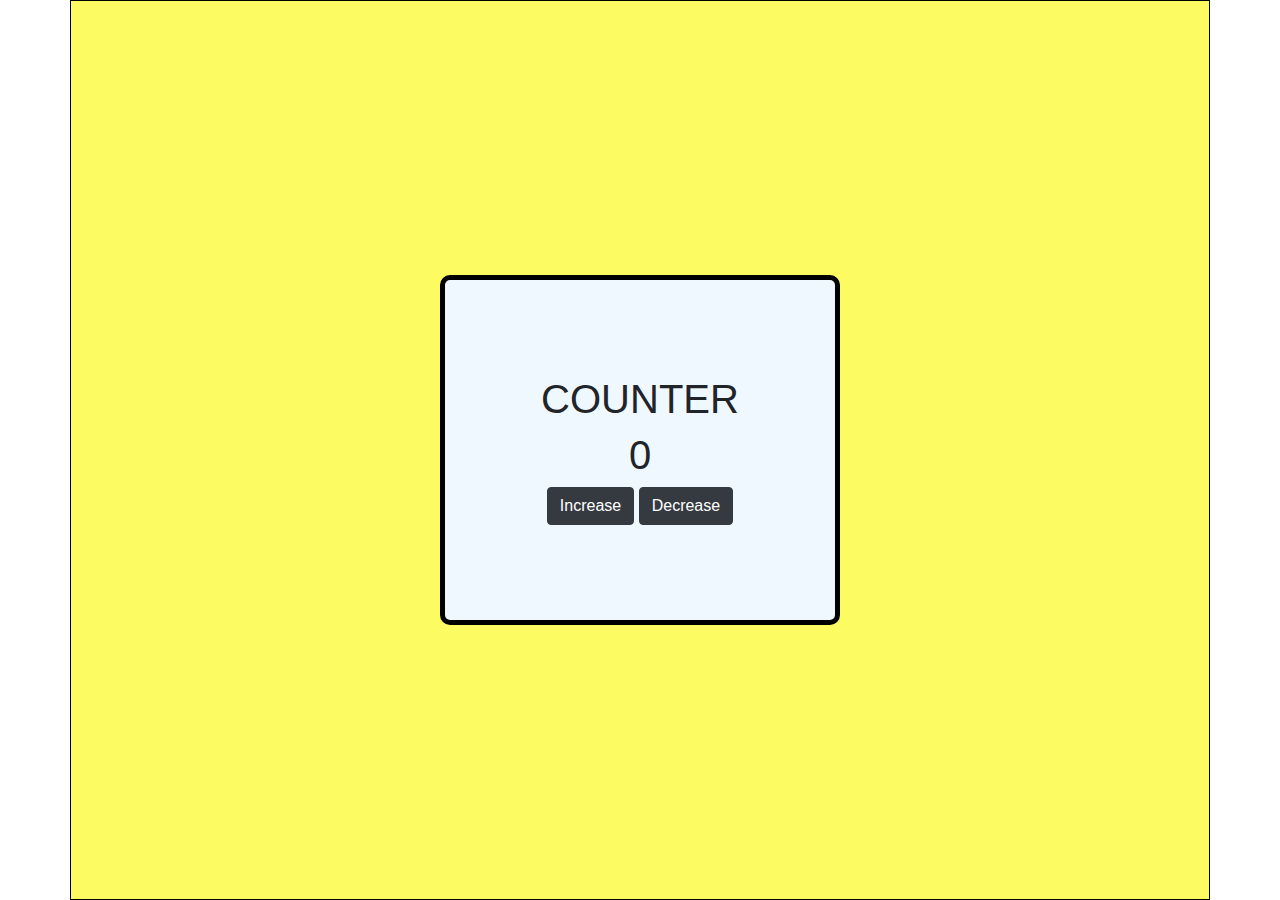
<file: Counter/index.html>
<!DOCTYPE html>
<html lang="en">

<head>
    <meta charset="UTF-8">
    <meta name="viewport" content="width=device-width, initial-scale=1.0">
    <title>Document</title>
    <link rel="stylesheet" href="style.css">
    <link rel="stylesheet" href="https://cdn.jsdelivr.net/npm/bootstrap@4.3.1/dist/css/bootstrap.min.css">
</head>

<body>
    <div class="container">
        <div class="counter">
            <h1>COUNTER</h1>
            <h1 id="count">0</h1>
            <div>
                <button type="button" onclick="changeCount(1)" class="btn btn-dark">Increase</button>
                <button type="button" onclick="changeCount(-1)" class="btn btn-dark">Decrease</button>
            </div>
        </div>

    </div>

    <script src="main.js"></script>
</body>

</html>
</file>
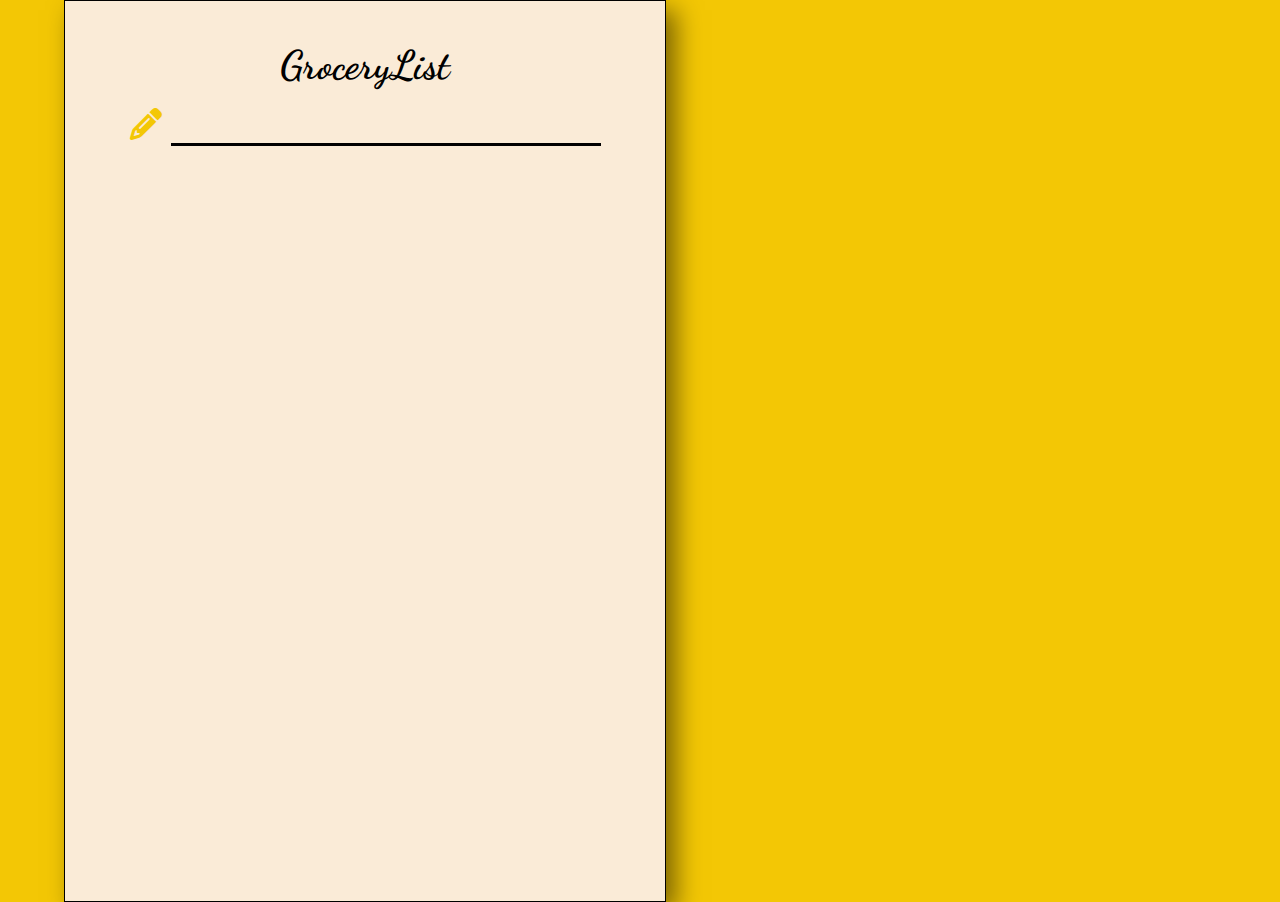
<file: groceryList/index.html>
<!DOCTYPE html>
<html lang="en">
<head>
    <meta charset="UTF-8">
    <meta name="viewport" content="width=device-width, initial-scale=1.0">
    <title>GroceryList</title>
    <link rel="stylesheet" href="style.css">
    <link rel="stylesheet" href="https://cdnjs.cloudflare.com/ajax/libs/font-awesome/6.4.0/css/all.min.css"/>
</head>
<body>
  <div class="container">
    <div class="groceries">
        <h1 style="text-align: center;">GroceryList</h1>
        <br>
        <div style="text-align: center;">
            <i id="pencil" class="fa-solid fa-pencil"></i>
             <input type="text" id="userInput">
             <br>
             <div id="allItems">
                
             </div>
        </div>
    </div>
  </div>
    
    <script src="main.js"></script>
</body>
</html>
</file>
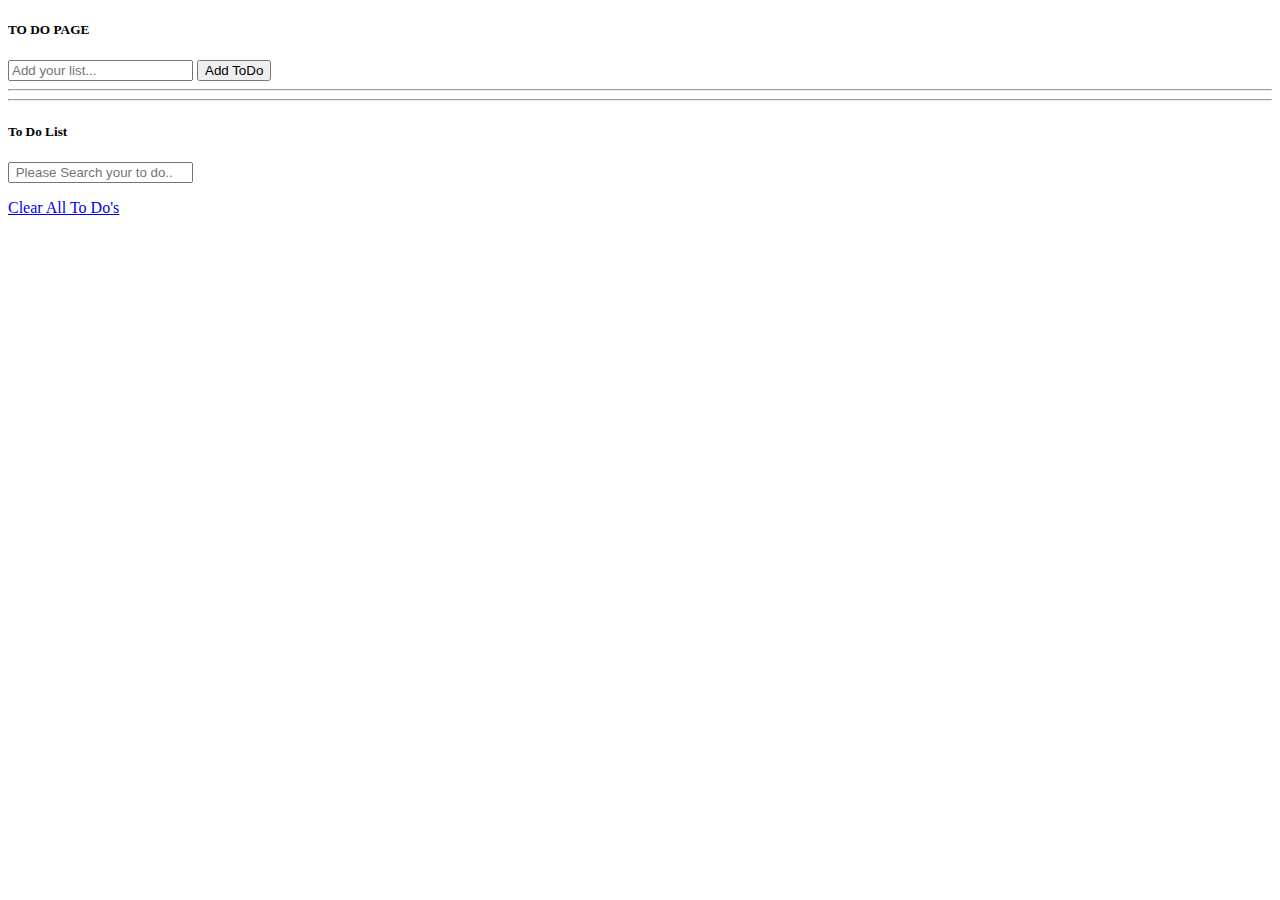
<file: js to do/index.html>
<!DOCTYPE html>
<html lang="en">

<head>
    <meta charset="UTF-8">
    <meta name="viewport" content="width=device-width, initial-scale=1.0">
    <title>To- do list</title>
    <link href="https://cdn.jsdelivr.net/npm/bootstrap@5.3.0/dist/css/bootstrap.min.css" rel="stylesheet"
        integrity="sha384-9ndCyUaIbzAi2FUVXJi0CjmCapSmO7SnpJef0486qhLnuZ2cdeRhO02iuK6FUUVM" crossorigin="anonymous">
<link rel="stylesheet" href="https://cdnjs.cloudflare.com/ajax/libs/font-awesome/6.4.0/css/all.min.css"
    integrity="sha512-iecdLmaskl7CVkqkXNQ/ZH/XLlvWZOJyj7Yy7tcenmpD1ypASozpmT/E0iPtmFIB46ZmdtAc9eNBvH0H/ZpiBw=="
    crossorigin="anonymous" referrerpolicy="no-referrer" />

</head>

<body>
    <div class="container">
        <div class="row">
            <div class="card w-100 mt-3">
                <div class="card-header">
                    <h5 class="card-title">TO DO PAGE</h5>
                </div>
                <div class="card-body">
                    <form id="toDoAddForm" class="mt-2">
                        <input type="text" class="form-control mt-2" id="toDoName" aria-describedby="todo"
                            placeholder="Add your list...">
                        <button id="toDoAddButton" type="submit" class="btn btn-primary mt-4 btn-sm">Add ToDo</button>
                    </form>
                    
                    <hr>
                </div>
                <hr>
                <div class="card-body">
                    <h5 class="card-title">To Do List</h5>
                    <form name="form2" id="todoListForm">
                        <input type="text" id="todoSearch" class="form-contol mt-3 p-1 "
                            placeholder=" Please Search your to do..">
                    </form>

                    <ul class="list-group">
                        <!--
                                    <li class="list-group-item d-flex justify-content-between">Todo 1
                                        <a href="#" class="delete-item">
                                            <i class="fa fa-remove"></i>
                                        </a>
                                    </li>
                                -->
                    </ul>
                    <a href="#" id="clearButton" class="btn btn-primary btn-sm mt-3">Clear All To Do's</a>
                </div>





            </div>
        </div>
    </div>










<script src="https://code.jquery.com/jquery-3.2.1.slim.min.js"
    integrity="sha384-KJ3o2DKtIkvYIK3UENzmM7KCkRr/rE9/Qpg6aAZGJwFDMVNA/GpGFF93hXpG5KkN"
    crossorigin="anonymous"></script>
<script src="https://cdnjs.cloudflare.com/ajax/libs/popper.js/1.12.9/umd/popper.min.js"
    integrity="sha384-ApNbgh9B+Y1QKtv3Rn7W3mgPxhU9K/ScQsAP7hUibX39j7fakFPskvXusvfa0b4Q"
    crossorigin="anonymous"></script>
<script src="https://maxcdn.bootstrapcdn.com/bootstrap/4.0.0/js/bootstrap.min.js"
    integrity="sha384-JZR6Spejh4U02d8jOt6vLEHfe/JQGiRRSQQxSfFWpi1MquVdAyjUar5+76PVCmYl"
    crossorigin="anonymous"></script>
<script src="app.js"></script>
</body>

</html>
</file>
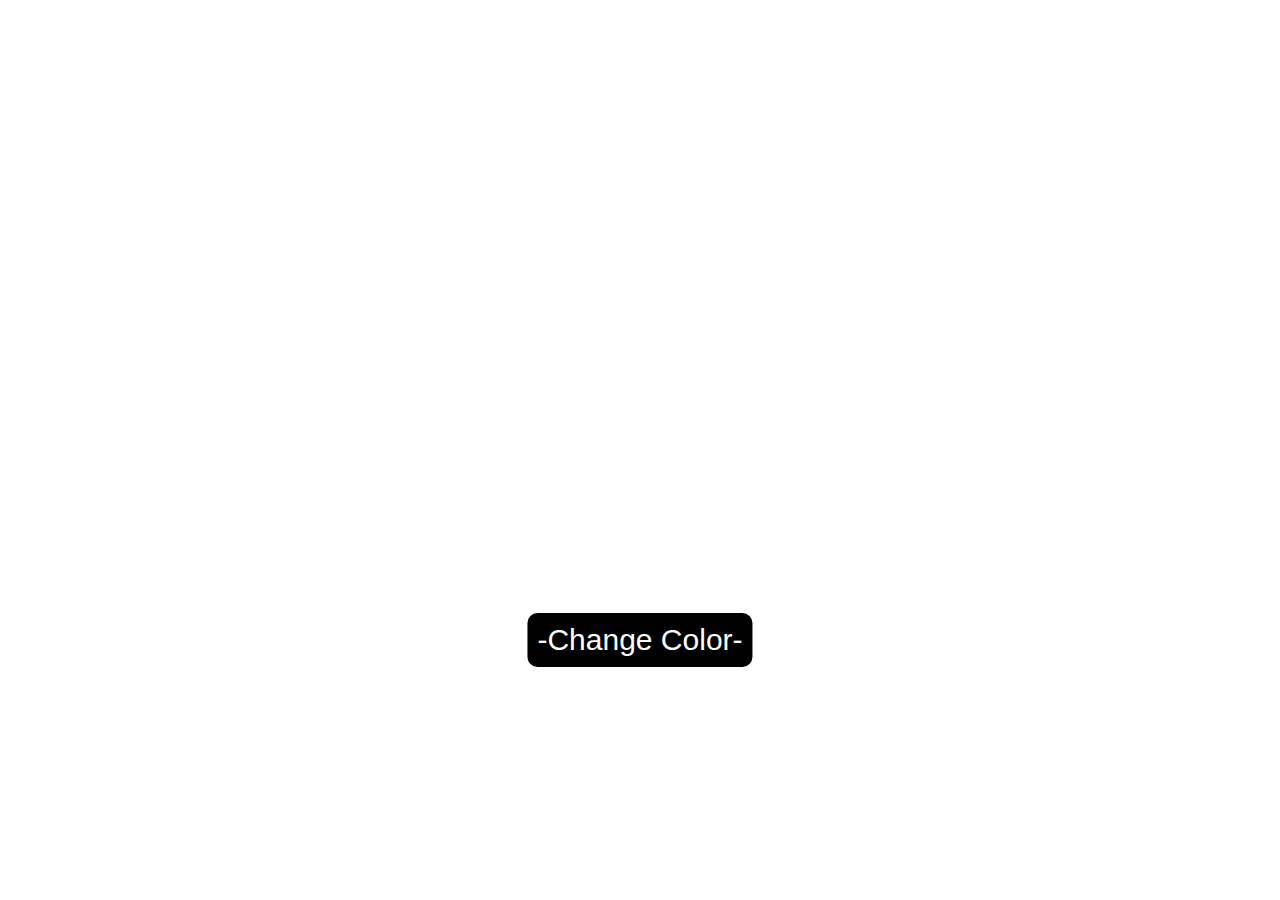
<file: js-color change/index.html>
<!DOCTYPE html>
<html lang="en">
<head>
    <meta charset="UTF-8">
    <meta name="viewport" content="width=device-width, initial-scale=1.0">
    <title>color change</title>
    <link rel="stylesheet" href="style.css">
</head>
<body>
    
<button id="renkDegistir">-Change Color-</button>


    <script src="main.js"></script>
</body>
</html>
</file>
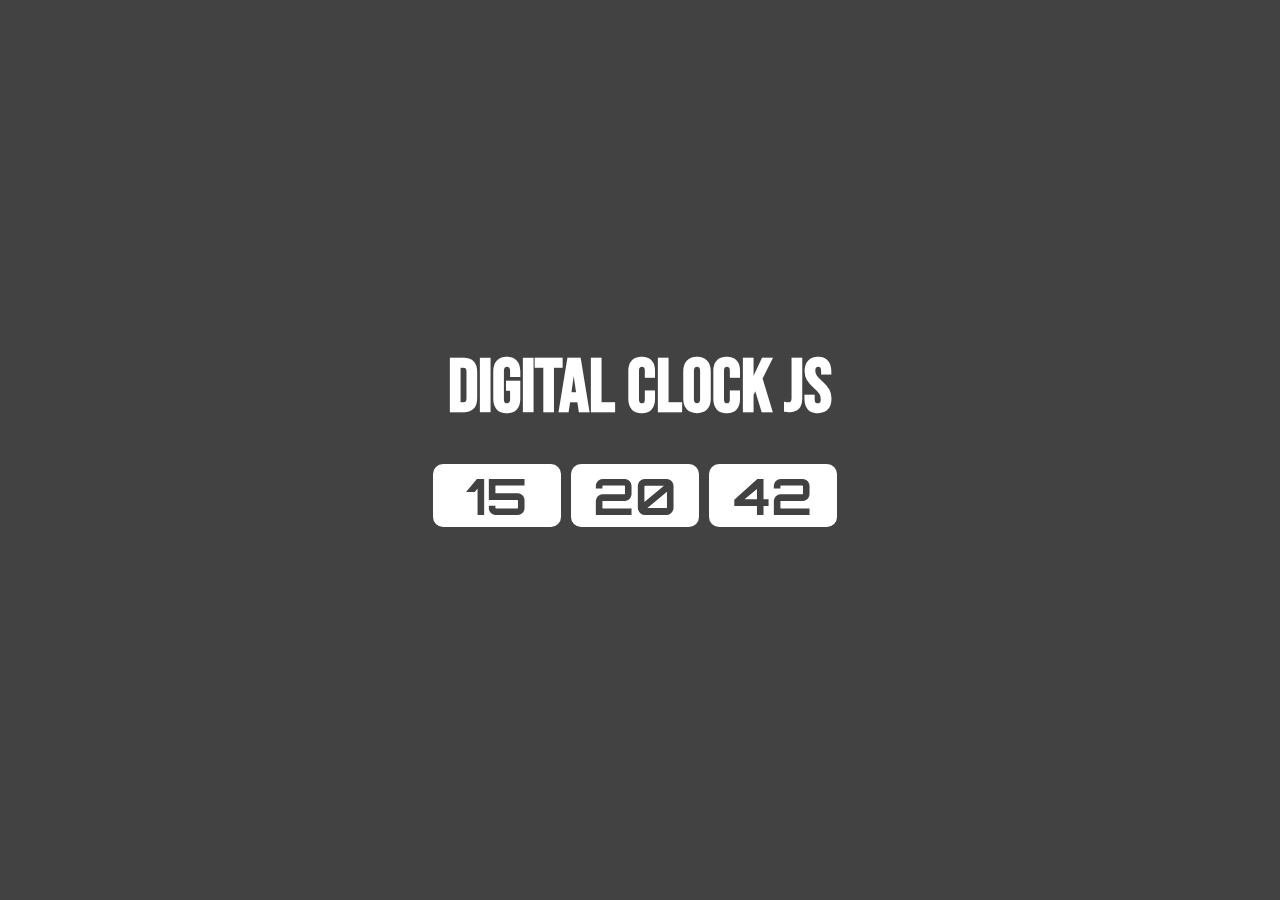
<file: js-digital clock/index.html>
<!DOCTYPE html>
<html lang="en">
<head>
    <meta charset="UTF-8">
    <meta name="viewport" content="width=device-width, initial-scale=1.0">
    <title>Digital Clock</title>
    <link rel="stylesheet" href="style.css">
</head>
<body>
  <div id="clock">
    <h2>Digital Clock Js</h2>
    <div class="clock-container">
        <div class="clock-items"><p id="hour">15</p></div>
        <div class="clock-items"><p id="minute">20</p></div>
        <div class="clock-items"><p id="second">42</p></div>
    </div>
    <p id="date"></p>
  </div>
    


    <script src="main.js"></script>
</body>
</html>
</file>
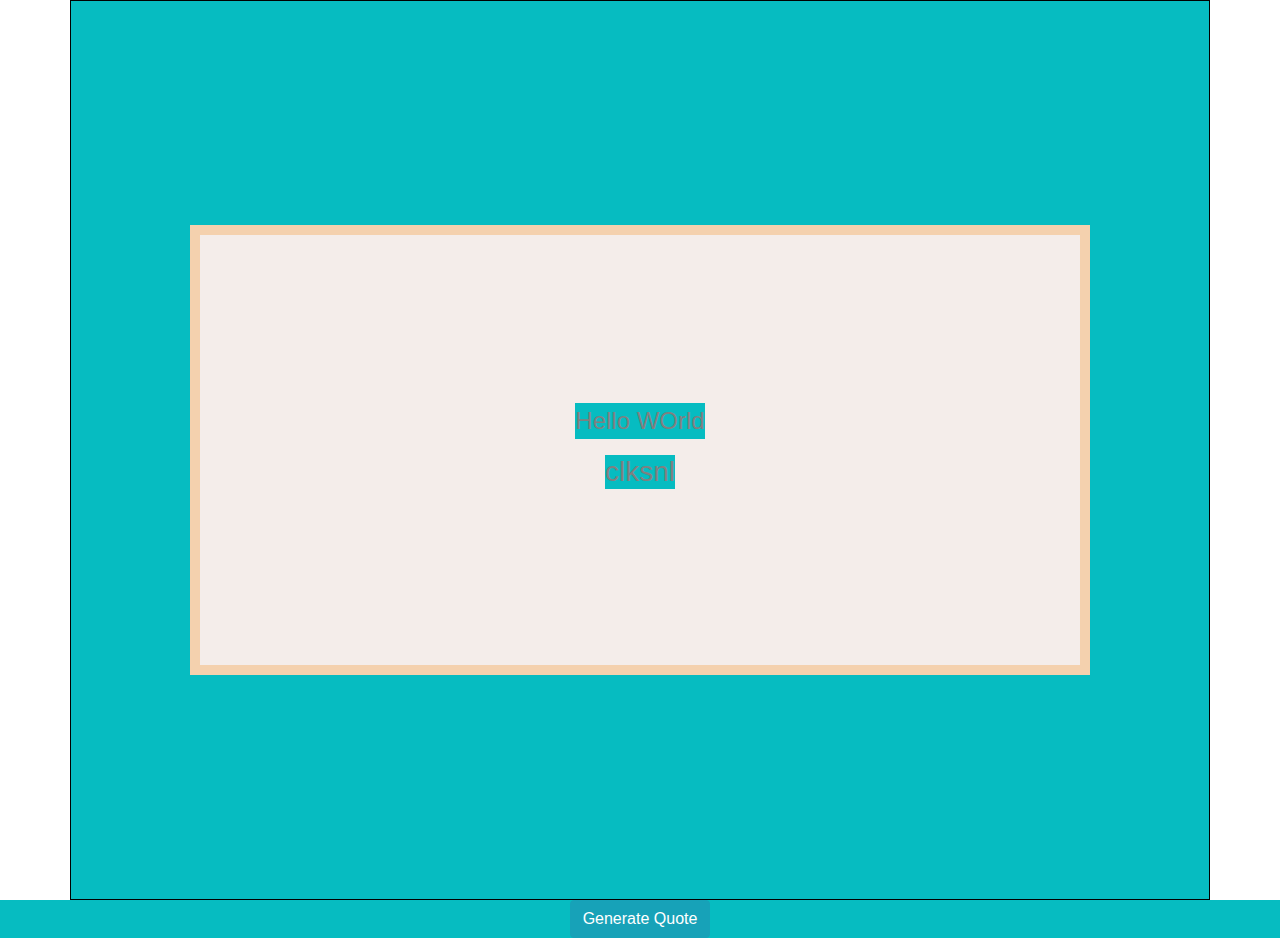
<file: New Quote/index.html>
<!DOCTYPE html>
<html lang="en">

<head>
    <meta charset="UTF-8">
    <meta name="viewport" content="width=device-width, initial-scale=1.0">
    <link rel="stylesheet" href="style.css">
    <link rel="stylesheet" href="https://cdn.jsdelivr.net/npm/bootstrap@4.3.1/dist/css/bootstrap.min.css">
    <title>Document</title>
</head>

<body>
    <div class="container">
        <div class="quotes">
            <p id="quote">Hello WOrld</p>
            <h3 id="author">clksnl</h3>
        </div>
    </div>
    <div style="text-align: center;">
    <button type="button" onclick="generate()" class="btn btn-info">Generate Quote</button>
    </div>


    <script src="main.js"></script>
</body>

</html>
</file>
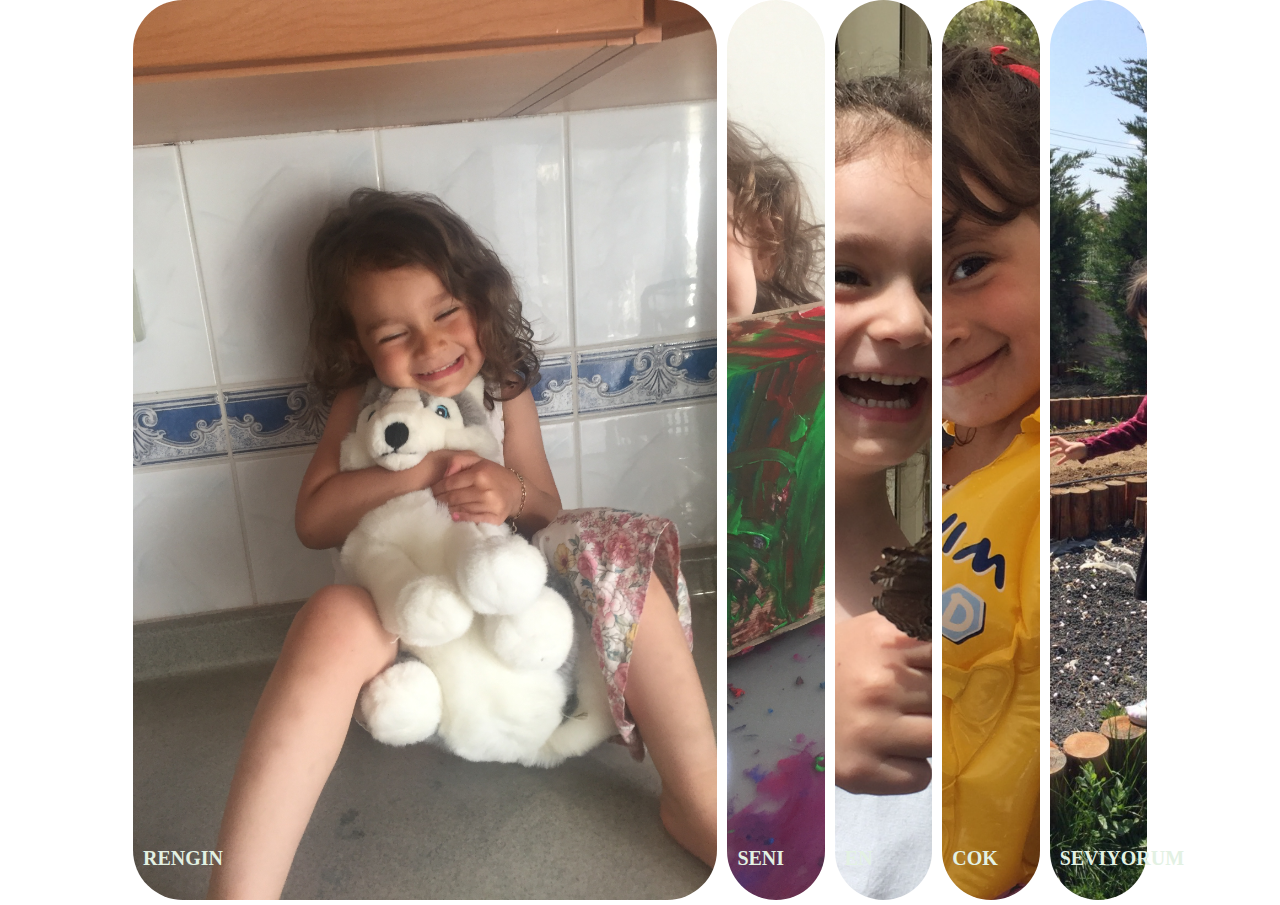
<file: Rengin.acilan kartlar/index.html>
<!DOCTYPE html>
<html lang="en">
<head>
    <meta charset="UTF-8">
    <meta http-equiv="X-UA-Compatible" content="IE=edge">
    <meta name="viewport" content="width=device-width, initial-scale=1.0">
    <title>Creative Cards</title>
    <link rel="stylesheet" href="style.css">
</head>
<body>
    <div class="container">
        <div class="panel active" style="background-image: url(IMG_2659.JPG);">
        <h3>RENGIN</h3>
        </div>
        <div class="panel" style="background-image: url(IMG_2228.JPG);">
        <h3>SENI</h3>
        </div>
        <div class="panel" style="background-image: url(IMG_9645.PNG);">
            <h3>EN</h3>
        </div>
        <div class="panel" style="background-image: url(IMG_9653.PNG);">
            <h3>COK</h3>
        </div>
        <div class="panel" style="background-image: url(UBJA5852.JPG);">
            <h3>SEVIYORUM</h3>
        </div>
        


    </div>
    <script src="app.js"></script>
</body>
</html>
</file>
<file: Counter/style.css>
.container{
    margin: auto;
    border: 1px solid black;
    width: 95%;
    height: 100vh;
    background: #fcfc62;
    display: flex;
    align-items: center;
    justify-content: center;
    flex-direction: column;
  
}
.counter{
 border: 5px solid black;
 width: 400px;
 height: 350px;
 margin: auto;
 border-radius: 10px;
 display: flex;
 align-items: center;
 justify-content: center;
 flex-direction: column;
 background-color: aliceblue;
}
</file>
<file: groceryList/style.css>
@import url('https://fonts.googleapis.com/css2?family=Dancing+Script:wght@400;500;600;700&display=swap');
*{
    padding: 0;
    margin: 0;
}
body{
    font-family: 'Dancing Script', cursive;
    background-color: rgb(243, 199, 5);
    width: 90%;
    margin: auto;
    display: flex;
}

.groceries{
    border: 1px solid black;
    width:600px ;
    min-height: 100vh;
    margin: auto;
    background-color: antiquewhite;
    box-shadow: 10px 10px 24px 0 rgba(0,0,0,0.5);
}

.groceries h1{
    font-size: 2.5rem;
    margin-top: 2.5rem
}

.groceries i{
    font-size: 2rem;
    color:rgb(243, 199, 5) ;

}

.groceries input{
    margin-left: 5px;
    padding-left: 10px;
    font-family: inherit;
    outline: 0;
    border: 0;
    border-bottom: 3px solid black;
    width: 70%;
    font-size: 1.5rem;
    background-color:antiquewhite ;
}

#allItems h2{
    margin-left: 50px;
    margin-right: 10px;
    margin-top: 15px;
    font-size: 2rem;
}

@media (max-width:480px){
    .groceries{
        font-size: 2rem;
    }

    .groceries i {
       font-size: 1.5rem; 
    }

    .groceries input {
        font-size: 1rem;
        width: 40%;
    }

    #allItems h2{
        margin-left: 25px;
        font-size: 1.5rem;
    }
}
</file>
<file: js-color change/style.css>
*{
    margin:0;
    padding:0;
    box-sizing: border-box;
}

#renkDegistir{
   margin-top: 50%;
   margin-left: 50%;
    transform: translate(-50% , -50%);
    font-size: 30px;
    border-radius: 10px;
    border-style: none;
    padding: 10px;
    background-color: black;
    color: #fff;

}
</file>
<file: js-digital clock/style.css>
@import url('https://fonts.googleapis.com/css2?family=Bebas+Neue&display=swap');
@import url('https://fonts.googleapis.com/css2?family=Orbitron&display=swap');

*{
    margin: 0;
    padding: 0;
    box-sizing: border-box;
}
body{
    background-color: #424242;
    color: white;
    font-family: 'Bebas Neue', sans-serif;
    font-size: 50px;
}

#clock{
    text-align: center;
    width: 50%;
    position: absolute;
    top: 50%;
    left: 50%;
    transform: translate(-50%, -50%);
}

.clock-container {
    display: flex;
    align-items: center;
    justify-content: center;
    align-content: center;
    margin-top: 30px;
  
}

.clock-items {
    background-color: white;
    color: #424242;
    border-radius: 10px;
    margin-right: 10px;
    width:20%;
    font-family: 'Orbitron', sans-serif;
    font-weight: bold;
    
}

#date {
    margin-top: 30px;
    font-family: 'Bebas Neue', sans-serif;
}
</file>
<file: New Quote/style.css>
*{
    margin: 0;
    padding: 0;
    box-sizing: border-box;
    background: #06bcc1;
}


body{
    background: #06bcc1;
}

.container{
border: 1px solid rgb(0, 0, 0);
width: 95%;
height: 100vh;
display: flex;
}

.quotes{
    border: 1px solid black;
    width: 900px;
    height: 450px;
    margin: auto;
    display: flex;
    flex-direction: column;
    justify-content: center;
    align-items: center;
    padding: 0 50px;
    color: gray;
    background-color: #f4edea;
    border: 10px solid #f4d1ae;
}


.quotes p, h3{
    font-size: 1.5rem;

}

@media(max-width:480px){
    .quotes p,
        h3 {
            font-size: 1rem;
    
        }
}
</file>
<file: Rengin.acilan kartlar/style.css>
*{
    margin: 0;
    padding: 0;
    box-sizing: border-box;
}
body{
    display: flex;
    justify-content: center;
    align-items: center;
    overflow: hidden;
    height: 100vh;
}

.container{
    display: flex;
    width: 80vw;
}

.panel{
    height: 100vh;
    flex: 0.5;
    background-size:cover;
    background-repeat: no-repeat;
    background-position:center;
    position: relative;
    border-radius:50px;
    margin: 5px;
    transition: flex 0.7s ease-in;
}
.panel h3{
    position: absolute;
    bottom:30px;
    left:10px;
    font-size:20px;
    color: rgb(227, 241, 227);
    transition: opacity 0.3s ease-in 0.4s;

}

.panel.active {
    flex:3;
}

.panel .active{
    opacity: 1;
}
</file>
